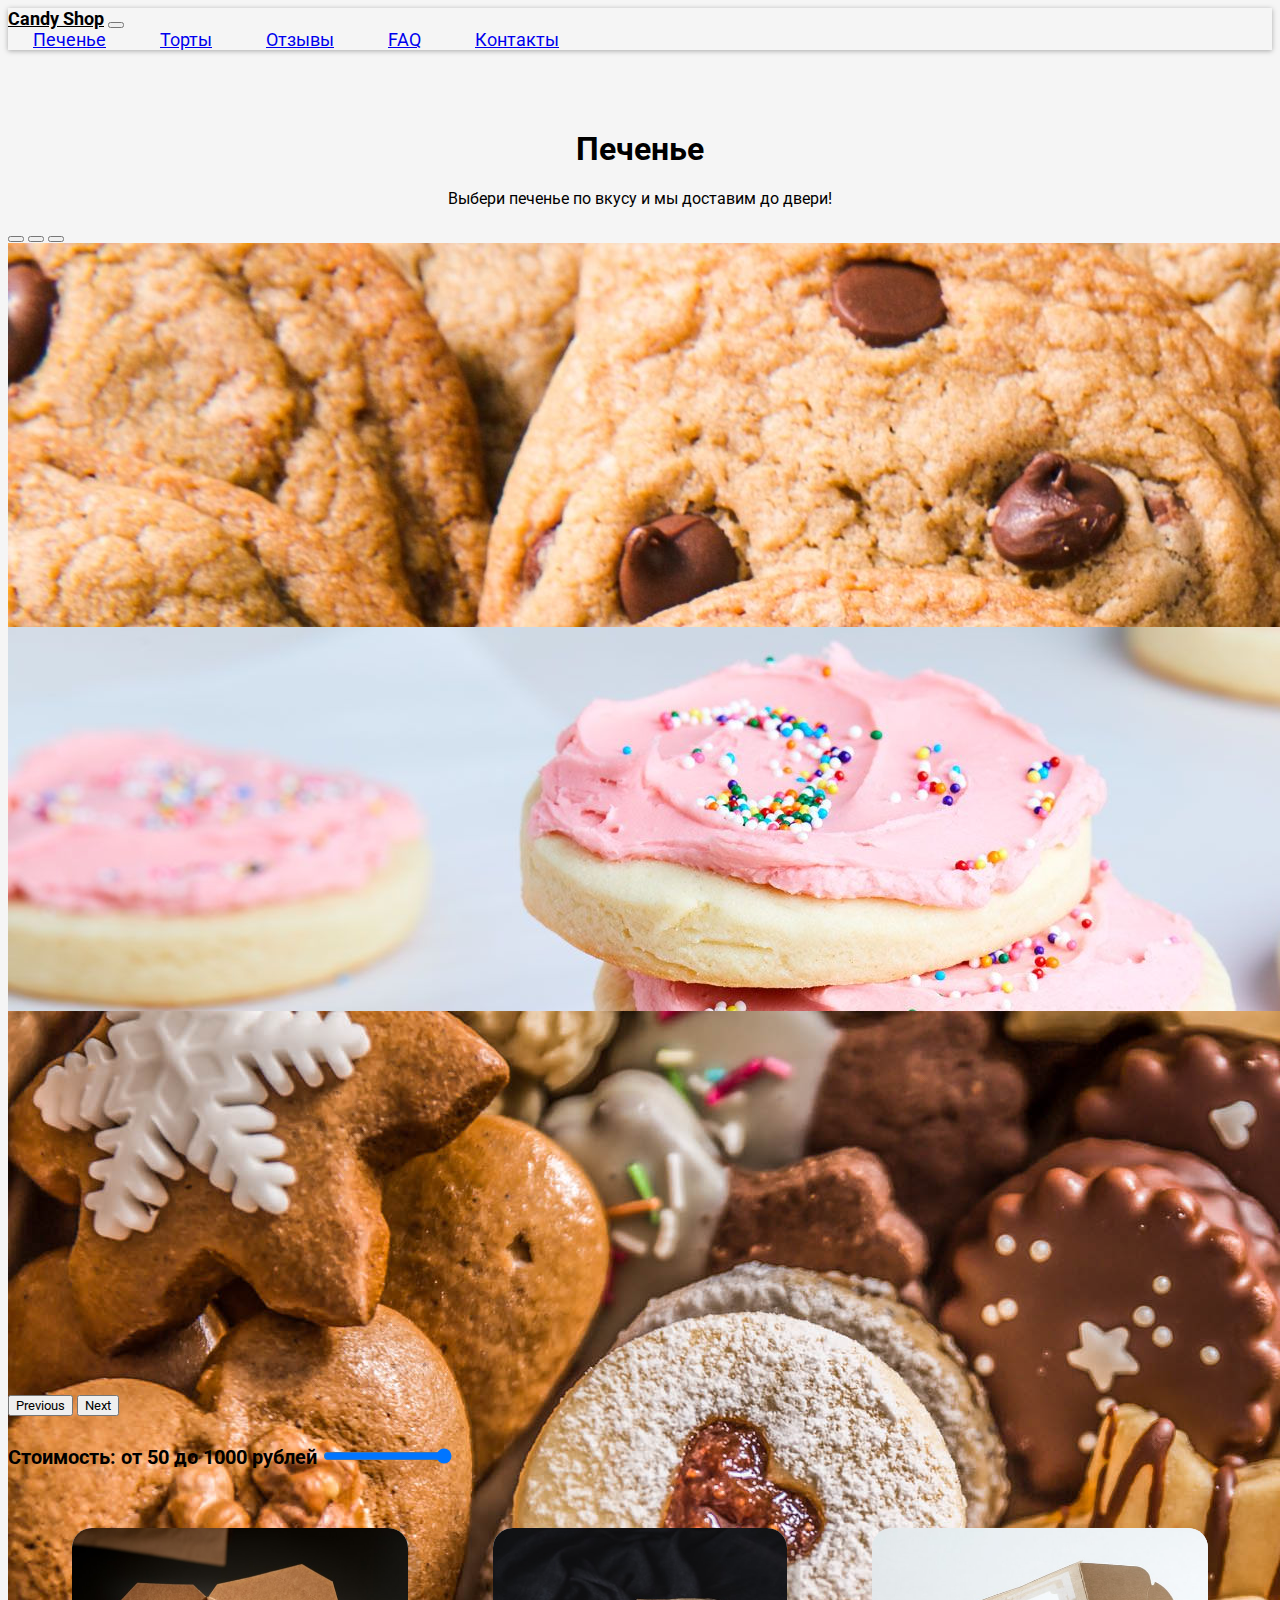
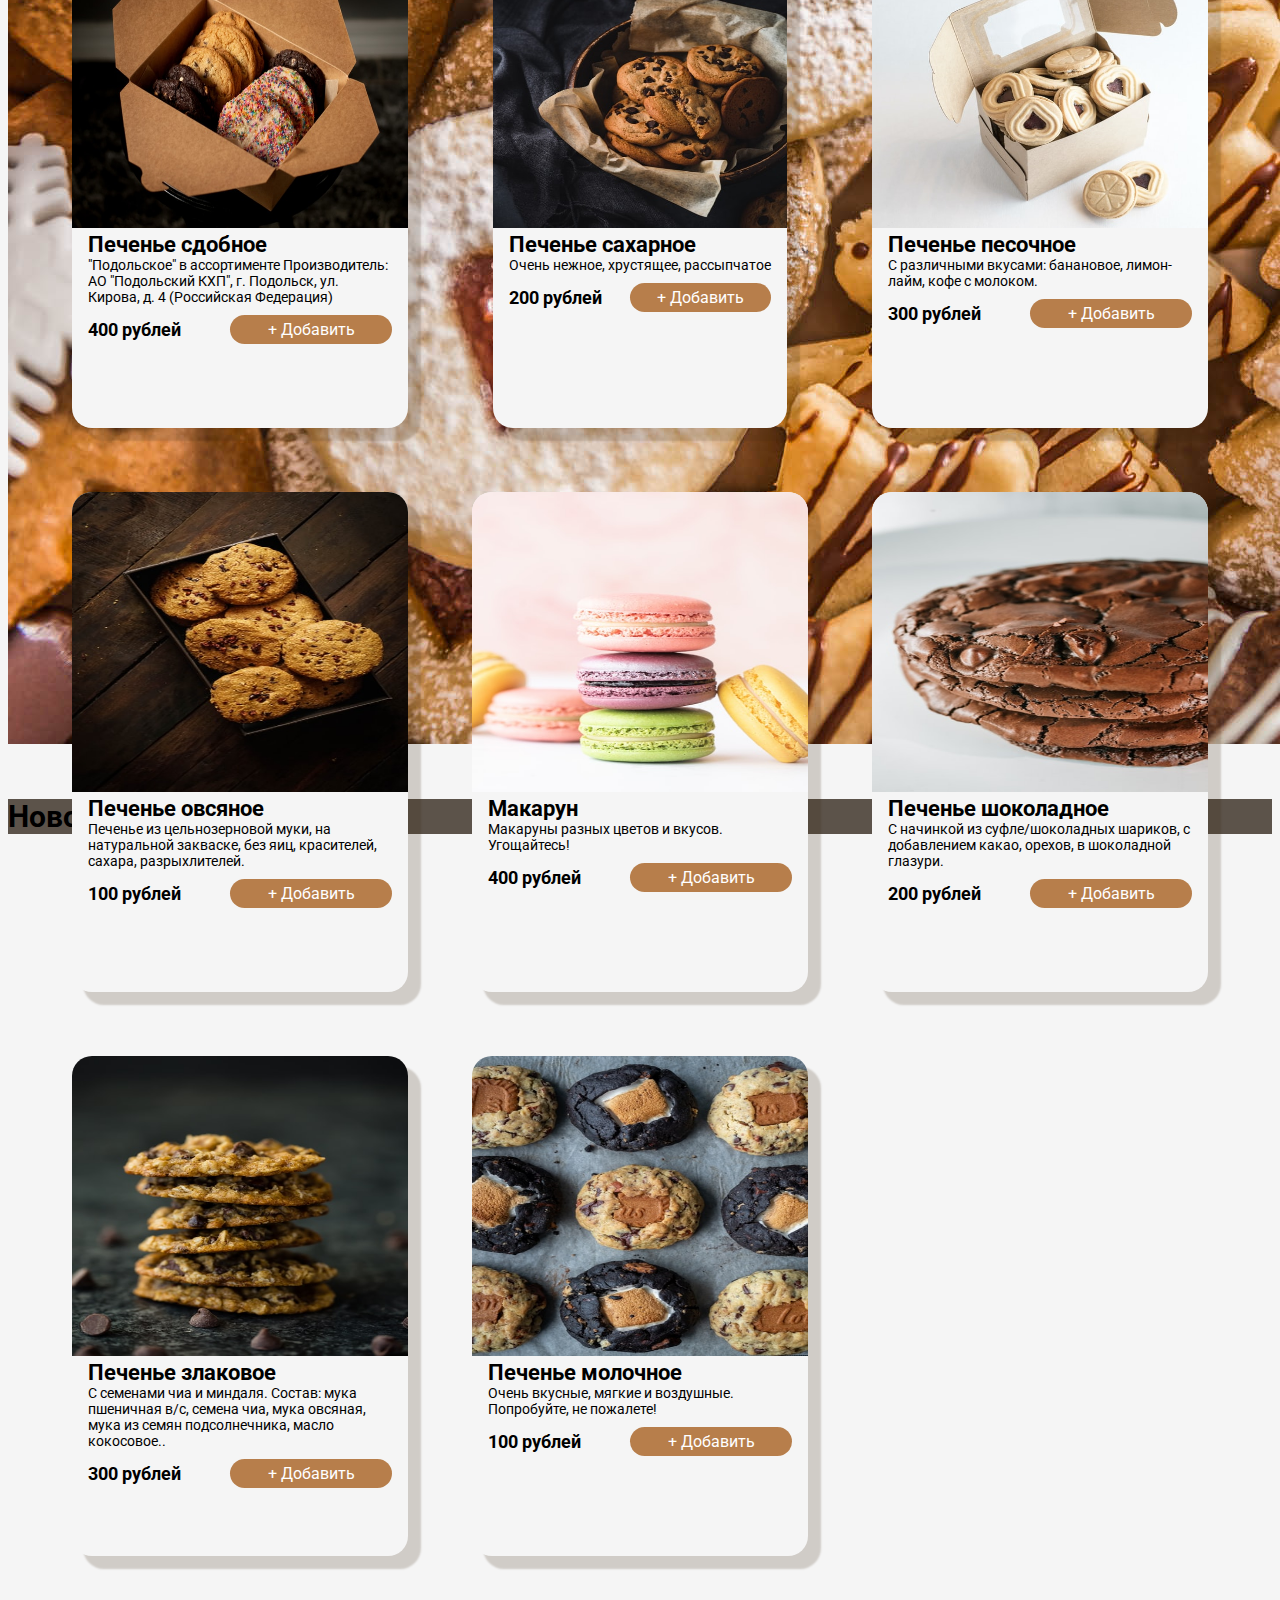
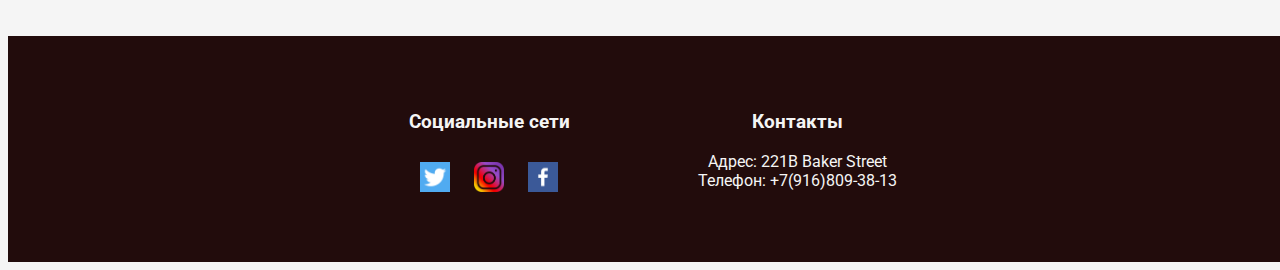
<file: index.html>
<!doctype html>
<html lang="en">

<head>
  <meta charset="utf-8">
  <meta name="viewport" content="width=device-width, initial-scale=1">

  <!-- Bootstrap CSS -->
  <link href="https://cdn.jsdelivr.net/npm/bootstrap@5.1.3/dist/css/bootstrap.min.css" rel="stylesheet"
    integrity="sha384-1BmE4kWBq78iYhFldvKuhfTAU6auU8tT94WrHftjDbrCEXSU1oBoqyl2QvZ6jIW3" crossorigin="anonymous">
  <link rel="stylesheet" href="styles.css" />
  <title>Candy shop</title>
</head>

<body>
  <!-- NAVBAR -->
  <nav class="navbar fixed-top navbar-expand-lg navbar-light bg-light">
    <div class="container-fluid">
      <a class="navbar-brand" href="#">Candy Shop</a>
      <button class="navbar-toggler" type="button" data-bs-toggle="collapse" data-bs-target="#navbarNavAltMarkup"
        aria-controls="navbarNavAltMarkup" aria-expanded="false" aria-label="Toggle navigation">
        <span class="navbar-toggler-icon"></span>
      </button>
      <div class="collapse navbar-collapse justify-content-center" id="navbarNavAltMarkup">
        <div class="navbar-nav">
          <a class="nav-link active" aria-current="page" href="./index.html">Печенье</a>
          <a class="nav-link" href="./cakes.html">Торты</a>
          <a class="nav-link" href="./reviews.html">Отзывы</a>
          <a class="nav-link" href="./faq.html">FAQ</a>
          <a class="nav-link" href="./about.html">Контакты</a>
        </div>
      </div>
    </div>
  </nav>

  <div class="main">
    <div class="container-fluid">
      <h1>Печенье</h1>
      <p class="subtitle">Выбери печенье по вкусу и мы доставим до двери!</p>
    </div>

    <!-- COROUSEL -->
    <div id="carouselExampleCaptions" class="carousel slide" data-bs-ride="carousel">
      <div class="carousel-indicators">
        <button type="button" data-bs-target="#carouselExampleCaptions" data-bs-slide-to="0" class="active"
          aria-current="true" aria-label="Slide 1"></button>
        <button type="button" data-bs-target="#carouselExampleCaptions" data-bs-slide-to="1"
          aria-label="Slide 2"></button>
        <button type="button" data-bs-target="#carouselExampleCaptions" data-bs-slide-to="2"
          aria-label="Slide 3"></button>
      </div>
      <div class="carousel-inner">
        <div class="carousel-item active">
          <img src="./images/cookies/cookie-6.jpg" class="d-block w-100" alt="...">
          <div class="carousel-caption d-none d-md-block">
            <h5>Granny's cookies</h5>
            <!-- <p>Some representative placeholder content for the first slide.</p> -->
          </div>
        </div>
        <div class="carousel-item">
          <img src="./images/cookies/cookie-7.jpg" class="d-block w-100" alt="...">
          <div class="carousel-caption d-none d-md-block">
            <h5>20% OFF</h5>
            <!-- <p>Some representative placeholder content for the second slide.</p> -->
          </div>
        </div>
        <div class="carousel-item">
          <img src="./images/cookies/cookie-8.jpg" class="d-block w-100" alt="...">
          <div class="carousel-caption d-none d-md-block">
            <h5>Новогодние скидки!</h5>
            <!-- <p>Some representative placeholder content for the third slide.</p> -->
          </div>
        </div>
      </div>
      <button class="carousel-control-prev" type="button" data-bs-target="#carouselExampleCaptions"
        data-bs-slide="prev">
        <span class="carousel-control-prev-icon" aria-hidden="true"></span>
        <span class="visually-hidden">Previous</span>
      </button>
      <button class="carousel-control-next" type="button" data-bs-target="#carouselExampleCaptions"
        data-bs-slide="next">
        <span class="carousel-control-next-icon" aria-hidden="true"></span>
        <span class="visually-hidden">Next</span>
      </button>
    </div>

    <br>

    <div class="container range-container">
      <label for="custom-range" class="form-label">Стоимость: от 50 до <span id="custom-range-value">1000</span>
        рублей</label>
      <input type="range" class="form-range" min="50" max="1000" value="1000" step="1" id="custom-range">
    </div>

    <br>

    <div class="menu">

      <div class="menu-item-card">
        <img src="./images/cookies/cookie-9.jpg" />
        <div class="card-body">
          <div class="front">
            <div class="card-title">
              Печенье сдобное
            </div>
            <div class="card-description">
              "Подольское" в ассортименте
Производитель: АО "Подольский КХП", г. Подольск, ул. Кирова, д. 4 (Российская Федерация)
            </div>
            <div class="card-purchaseRow">
              <div class="card-price">
                400 рублей
              </div>
              <div class="card-buyButton">
                + Добавить
              </div>
            </div>
          </div>
        </div>
      </div>

      <div class="menu-item-card">
        <img src="./images/cookies/cookie-1.jpg" />
        <div class="card-body">
          <div class="front">
            <div class="card-title">
              Печенье сахарное
            </div>
            <div class="card-description">
              Очень нежное, хрустящее, рассыпчатое
            </div>
            <div class="card-purchaseRow">
              <div class="card-price">
                200 рублей
              </div>
              <div class="card-buyButton">
                + Добавить
              </div>
            </div>
          </div>
        </div>
      </div>

      <div class="menu-item-card">
        <img src="./images/cookies/cookie-5.jpg" />
        <div class="card-body">
          <div class="front">
            <div class="card-title">
              Печенье песочное
            </div>
            <div class="card-description">
              С различными вкусами: банановое, лимон-лайм, кофе с молоком.
            </div>
            <div class="card-purchaseRow">
              <div class="card-price">
                300 рублей
              </div>
              <div class="card-buyButton">
                + Добавить
              </div>
            </div>
          </div>
        </div>
      </div>

      <div class="menu-item-card">
        <img src="./images/cookies/cookie-10.jpg" />
        <div class="card-body">
          <div class="front">
            <div class="card-title">
              Печенье овсяное
            </div>
            <div class="card-description">
              Печенье из цельнозерновой муки, на натуральной закваске, без яиц, красителей, сахара, разрыхлителей.
            </div>
            <div class="card-purchaseRow">
              <div class="card-price">
                100 рублей
              </div>
              <div class="card-buyButton">
                + Добавить
              </div>
            </div>
          </div>
        </div>
      </div>

      <div class="menu-item-card">
        <img src="./images/cookies/cookie-11.jpg" />
        <div class="card-body">
          <div class="front">
            <div class="card-title">
              Макарун
            </div>
            <div class="card-description">
              Макаруны разных цветов и вкусов. Угощайтесь!
            </div>
            <div class="card-purchaseRow">
              <div class="card-price">
                400 рублей
              </div>
              <div class="card-buyButton">
                + Добавить
              </div>
            </div>
          </div>
        </div>
      </div>

      <div class="menu-item-card">
        <img src="./images/cookies/cookie-12.jpg" />
        <div class="card-body">
          <div class="front">
            <div class="card-title">
              Печенье шоколадное
            </div>
            <div class="card-description">
              С начинкой из суфле/шоколадных шариков, с добавлением какао, орехов, в шоколадной глазури.
            </div>
            <div class="card-purchaseRow">
              <div class="card-price">
                200 рублей
              </div>
              <div class="card-buyButton">
                + Добавить
              </div>
            </div>
          </div>
        </div>
      </div>

      <div class="menu-item-card">
        <img src="./images/cookies/cookie-13.jpg" />
        <div class="card-body">
          <div class="front">
            <div class="card-title">
              Печенье злаковое
            </div>
            <div class="card-description">
              С семенами чиа и миндаля.
Состав: мука пшеничная в/с, семена чиа, мука овсяная, мука из семян подсолнечника, масло кокосовое..
            </div>
            <div class="card-purchaseRow">
              <div class="card-price">
                300 рублей
              </div>
              <div class="card-buyButton">
                + Добавить
              </div>
            </div>
          </div>
        </div>
      </div>

      <div class="menu-item-card">
        <img src="./images/cookies/cookie-14.jpg" />
        <div class="card-body">
          <div class="front">
            <div class="card-title">
              Печенье молочное
            </div>
            <div class="card-description">
              Очень вкусные, мягкие и воздушные. Попробуйте, не пожалете!
            </div>
            <div class="card-purchaseRow">
              <div class="card-price">
                100 рублей
              </div>
              <div class="card-buyButton">
                + Добавить
              </div>
            </div>
          </div>
        </div>
      </div>

    </div>
  </div>

  <footer>
    <div>
      <h3>Социальные сети</h3>
      <img src="./images/social media/twitter.png"/>
      <img src="./images/social media/instagram.png"/>
      <img src="./images/social media/facebook.png"/>
    </div>
    <div>
      <h3>Контакты</h3>
      <p>Адрес: 221B Baker Street<br>
        Телефон: +7(916)809-38-13
      </p>
    </div>
  </footer>

    <script src="https://cdn.jsdelivr.net/npm/bootstrap@5.1.3/dist/js/bootstrap.bundle.min.js"
      integrity="sha384-ka7Sk0Gln4gmtz2MlQnikT1wXgYsOg+OMhuP+IlRH9sENBO0LRn5q+8nbTov4+1p"
      crossorigin="anonymous"></script>
    <script src="script.js"></script>
</body>

</html>
</file>
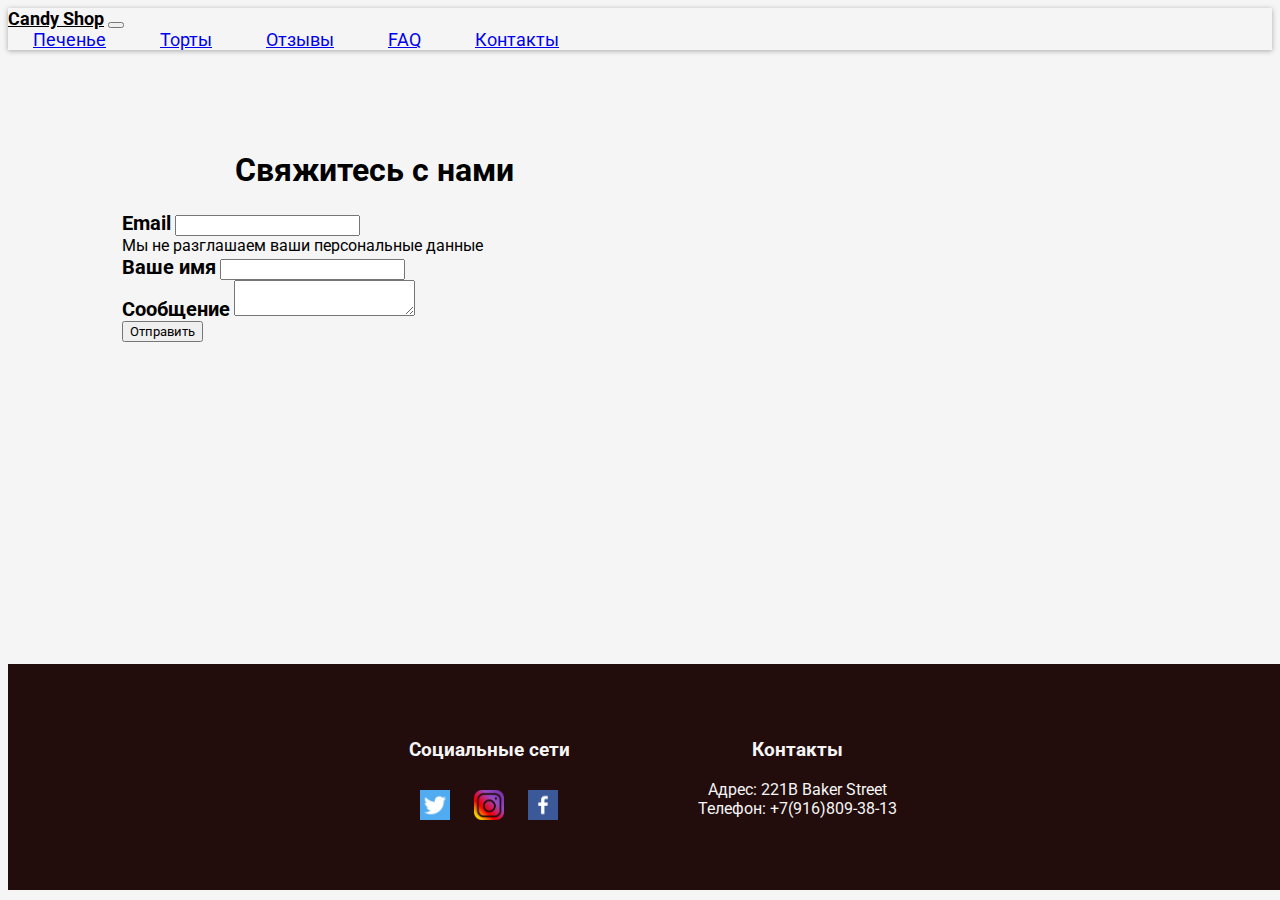
<file: about.html>
<!doctype html>
<html lang="en">

<head>
  <meta charset="utf-8">
  <meta name="viewport" content="width=device-width, initial-scale=1">

  <!-- Bootstrap CSS -->
  <link href="https://cdn.jsdelivr.net/npm/bootstrap@5.1.3/dist/css/bootstrap.min.css" rel="stylesheet"
    integrity="sha384-1BmE4kWBq78iYhFldvKuhfTAU6auU8tT94WrHftjDbrCEXSU1oBoqyl2QvZ6jIW3" crossorigin="anonymous">
  <link rel="stylesheet" href="styles.css" />
  <link rel="stylesheet" href="about.css" />
  <title>Candy shop</title>
</head>

<body>
  <!-- NAVBAR -->
  <nav class="navbar fixed-top navbar-expand-lg navbar-light bg-light">
    <div class="container-fluid">
      <a class="navbar-brand" href="#">Candy Shop</a>
      <button class="navbar-toggler" type="button" data-bs-toggle="collapse" data-bs-target="#navbarNavAltMarkup"
        aria-controls="navbarNavAltMarkup" aria-expanded="false" aria-label="Toggle navigation">
        <span class="navbar-toggler-icon"></span>
      </button>
      <div class="collapse navbar-collapse justify-content-center" id="navbarNavAltMarkup">
        <div class="navbar-nav">
          <a class="nav-link" aria-current="page" href="./index.html">Печенье</a>
          <a class="nav-link" href="./cakes.html">Торты</a>
          <a class="nav-link" href="./reviews.html">Отзывы</a>
          <a class="nav-link" href="./faq.html">FAQ</a>
          <a class="nav-link active" href="./about.html">Контакты</a>
        </div>
      </div>
    </div>
  </nav>

  <div class="main">
      <div class="container contacts">
          <div>
              <h1>Свяжитесь с нами</h1>
              <form>
                <div class="mb-3">
                  <label for="email" class="form-label">Email</label>
                  <input type="email" class="form-control" id="email" aria-describedby="emailHelp">
                  <div id="emailHelp" class="form-text">Мы не разглашаем ваши персональные данные</div>
                </div>
                <div class="mb-3">
                  <label for="name" class="form-label">Ваше имя</label>
                  <input type="text" class="form-control" id="name">
                </div>
                <div class="mb-3">
                 <label for="textInput" class="form-label">Сообщение</label>
                  <textarea type="text" class="form-control" id="textInput"></textarea>
                </div>
                <button type="submit" class="btn btn-dark">Отправить</button>
              </form>
          </div>
          <div>
            <iframe src="https://www.google.com/maps/embed?pb=!1m18!1m12!1m3!1d2482.424852453457!2d-0.16074438438523533!3d51.52376697963784!2m3!1f0!2f0!3f0!3m2!1i1024!2i768!4f13.1!3m3!1m2!1s0x48761acf33628211%3A0x445d7677a88322e1!2s221B%20Baker%20St%2C%20London%20NW1%206XE%2C%20UK!5e0!3m2!1sen!2sru!4v1638634112776!5m2!1sen!2sru" width="600" height="450" style="border:0;" allowfullscreen="" loading="lazy"></iframe>
          </div>
      </div>
  </div>

  <footer>
    <div>
      <h3>Социальные сети</h3>
      <img src="./images/social media/twitter.png"/>
      <img src="./images/social media/instagram.png"/>
      <img src="./images/social media/facebook.png"/>
    </div>
    <div>
      <h3>Контакты</h3>
      <p>Адрес: 221B Baker Street<br>
        Телефон: +7(916)809-38-13
      </p>
    </div>
  </footer>


    <script src="https://cdn.jsdelivr.net/npm/bootstrap@5.1.3/dist/js/bootstrap.bundle.min.js"
      integrity="sha384-ka7Sk0Gln4gmtz2MlQnikT1wXgYsOg+OMhuP+IlRH9sENBO0LRn5q+8nbTov4+1p"
      crossorigin="anonymous"></script>
</body>

</html>
</file>
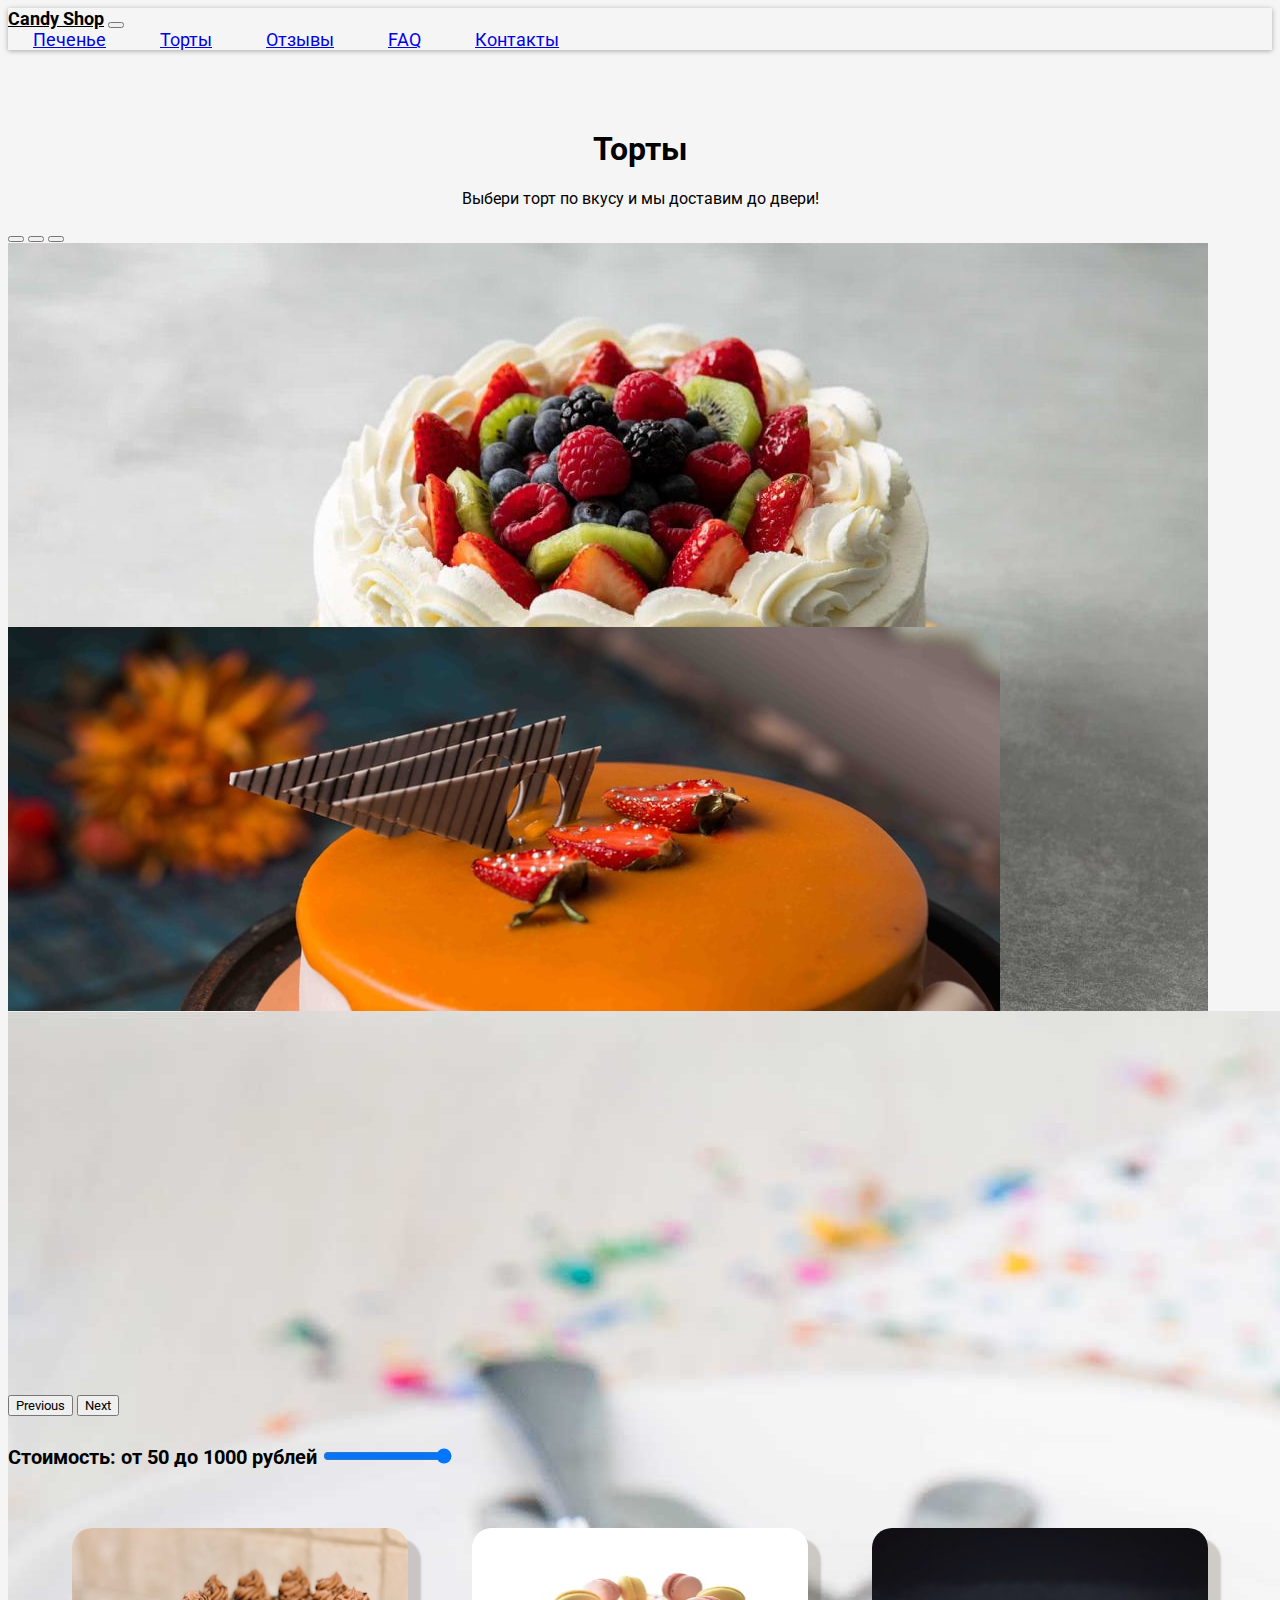
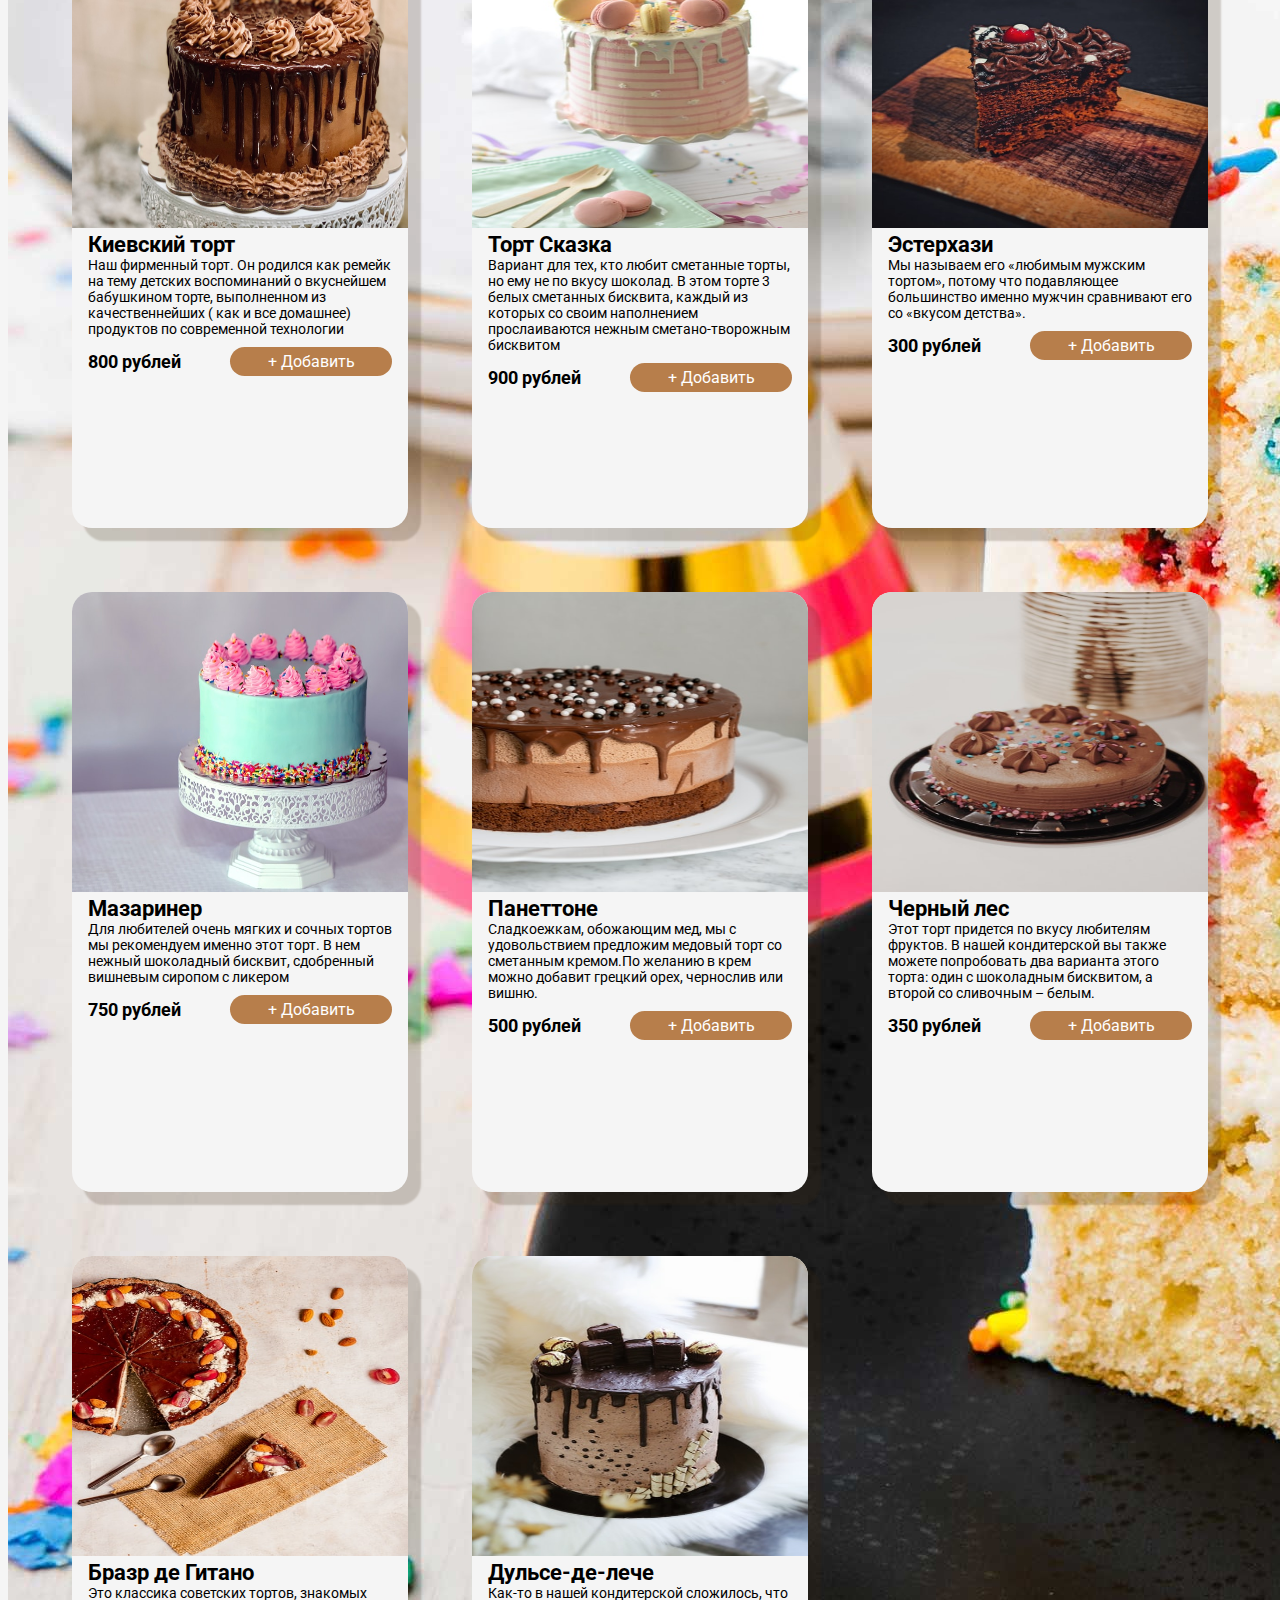
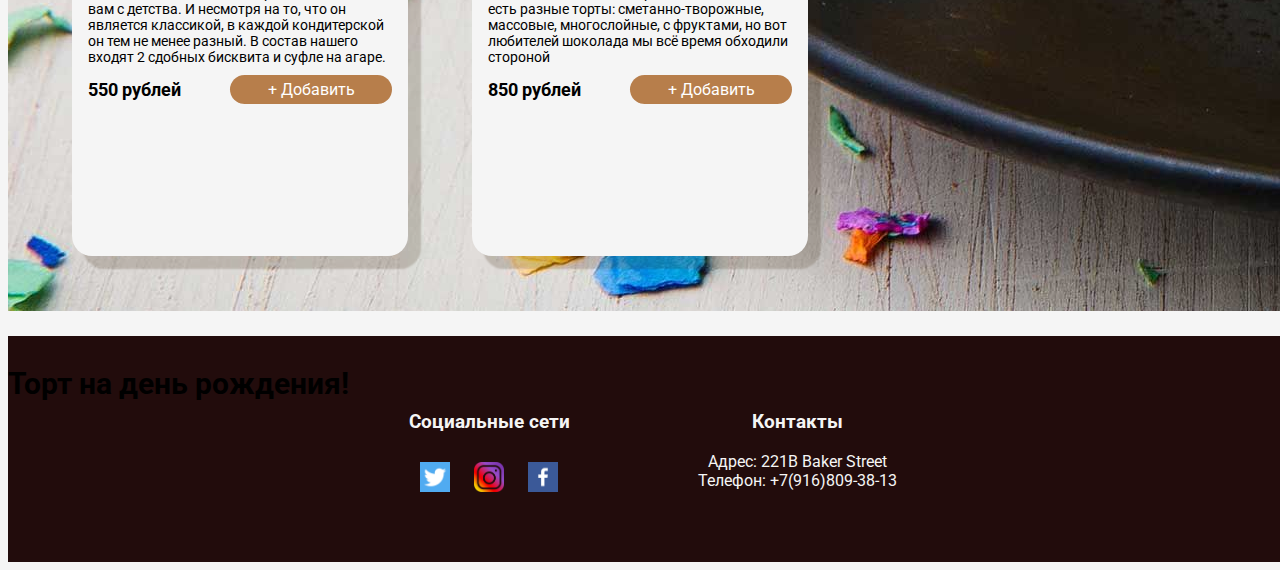
<file: cakes.html>
<!doctype html>
<html lang="en">

<head>
  <meta charset="utf-8">
  <meta name="viewport" content="width=device-width, initial-scale=1">

  <!-- Bootstrap CSS -->
  <link href="https://cdn.jsdelivr.net/npm/bootstrap@5.1.3/dist/css/bootstrap.min.css" rel="stylesheet"
    integrity="sha384-1BmE4kWBq78iYhFldvKuhfTAU6auU8tT94WrHftjDbrCEXSU1oBoqyl2QvZ6jIW3" crossorigin="anonymous">
  <link rel="stylesheet" href="styles.css" />
  <link rel="stylesheet" href="cakes.css" />
  <title>Candy shop</title>
</head>

<body>
  <!-- NAVBAR -->
  <nav class="navbar fixed-top navbar-expand-lg navbar-light bg-light">
    <div class="container-fluid">
      <a class="navbar-brand" href="#">Candy Shop</a>
      <button class="navbar-toggler" type="button" data-bs-toggle="collapse" data-bs-target="#navbarNavAltMarkup"
        aria-controls="navbarNavAltMarkup" aria-expanded="false" aria-label="Toggle navigation">
        <span class="navbar-toggler-icon"></span>
      </button>
      <div class="collapse navbar-collapse justify-content-center" id="navbarNavAltMarkup">
        <div class="navbar-nav">
          <a class="nav-link" aria-current="page" href="./index.html">Печенье</a>
          <a class="nav-link active" href="./cakes.html">Торты</a>
          <a class="nav-link" href="./reviews.html">Отзывы</a>
          <a class="nav-link" href="./faq.html">FAQ</a>
          <a class="nav-link" href="./about.html">Контакты</a>
        </div>
      </div>
    </div>
  </nav>

  <div class="main">
    <div class="container-fluid">
      <h1>Торты</h1>
      <p class="subtitle">Выбери торт по вкусу и мы доставим до двери!</p>
    </div>

    <!-- COROUSEL -->
    <div id="carouselExampleCaptions" class="carousel slide" data-bs-ride="carousel">
      <div class="carousel-indicators">
        <button type="button" data-bs-target="#carouselExampleCaptions" data-bs-slide-to="0" class="active"
          aria-current="true" aria-label="Slide 1"></button>
        <button type="button" data-bs-target="#carouselExampleCaptions" data-bs-slide-to="1"
          aria-label="Slide 2"></button>
        <button type="button" data-bs-target="#carouselExampleCaptions" data-bs-slide-to="2"
          aria-label="Slide 3"></button>
      </div>
      <div class="carousel-inner">
        <div class="carousel-item active">
          <img src="./images/cakes/cake-9.jpg" class="d-block w-100" alt="...">
          <div class="carousel-caption d-none d-md-block">
            <h5>Торты всего лишь за 300 рублей!</h5>
            <!-- <p>Some representative placeholder content for the first slide.</p> -->
          </div>
        </div>
        <div class="carousel-item">
          <img src="./images/cakes/cake-10.jpg" class="d-block w-100" alt="...">
          <div class="carousel-caption d-none d-md-block">
            <h5>Скидки до 35%</h5>
            <!-- <p>Some representative placeholder content for the second slide.</p> -->
          </div>
        </div>
        <div class="carousel-item">
          <img src="./images/cakes/cake-11.jpg" class="d-block w-100" alt="...">
          <div class="carousel-caption d-none d-md-block">
            <h5>Торт на день рождения!</h5>
            <!-- <p>Some representative placeholder content for the third slide.</p> -->
          </div>
        </div>
      </div>
      <button class="carousel-control-prev" type="button" data-bs-target="#carouselExampleCaptions"
        data-bs-slide="prev">
        <span class="carousel-control-prev-icon" aria-hidden="true"></span>
        <span class="visually-hidden">Previous</span>
      </button>
      <button class="carousel-control-next" type="button" data-bs-target="#carouselExampleCaptions"
        data-bs-slide="next">
        <span class="carousel-control-next-icon" aria-hidden="true"></span>
        <span class="visually-hidden">Next</span>
      </button>
    </div>

    <br>

    <div class="container range-container">
      <label for="custom-range" class="form-label">Стоимость: от 50 до <span id="custom-range-value">1000</span>
        рублей</label>
      <input type="range" class="form-range" min="50" max="1000" value="1000" step="1" id="custom-range">
    </div>

    <br>

    <div class="menu">

      <div class="menu-item-card">
        <img src="./images/cakes/cake-1.jpg" />
        <div class="card-body">
          <div class="front">
            <div class="card-title">
              Киевский торт
            </div>
            <div class="card-description">
              Наш фирменный торт. Он родился как ремейк на тему  детских воспоминаний о вкуснейшем бабушкином торте, выполненном из качественнейших ( как и все домашнее) продуктов по современной технологии
            </div>
            <div class="card-purchaseRow">
              <div class="card-price">
                800 рублей
              </div>
              <div class="card-buyButton">
                + Добавить
              </div>
            </div>
          </div>
        </div>
      </div>

      <div class="menu-item-card">
        <img src="./images/cakes/cake-2.jpg" />
        <div class="card-body">
          <div class="front">
            <div class="card-title">
              Торт Сказка
            </div>
            <div class="card-description">
              Вариант для тех, кто любит сметанные торты, но ему не по вкусу шоколад. В этом торте 3 белых сметанных бисквита, каждый из которых со своим наполнением прослаиваются нежным сметано-творожным бисквитом
            </div>
            <div class="card-purchaseRow">
              <div class="card-price">
                900 рублей
              </div>
              <div class="card-buyButton">
                + Добавить
              </div>
            </div>
          </div>
        </div>
      </div>

      <div class="menu-item-card">
        <img src="./images/cakes/cake-3.jpg" />
        <div class="card-body">
          <div class="front">
            <div class="card-title">
              Эстерхази
            </div>
            <div class="card-description">
              Мы называем его «любимым мужским тортом», потому что подавляющее большинство именно мужчин сравнивают его со «вкусом детства».
            </div>
            <div class="card-purchaseRow">
              <div class="card-price">
                300 рублей
              </div>
              <div class="card-buyButton">
                + Добавить
              </div>
            </div>
          </div>
        </div>
      </div>

      <div class="menu-item-card">
        <img src="./images/cakes/cake-4.jpg" />
        <div class="card-body">
          <div class="front">
            <div class="card-title">
              Мазаринер
            </div>
            <div class="card-description">
              Для любителей очень мягких и сочных тортов мы рекомендуем именно этот торт. В нем нежный шоколадный бисквит, сдобренный вишневым сиропом с ликером
            </div>
            <div class="card-purchaseRow">
              <div class="card-price">
                750 рублей
              </div>
              <div class="card-buyButton">
                + Добавить
              </div>
            </div>
          </div>
        </div>
      </div>

      <div class="menu-item-card">
        <img src="./images/cakes/cake-5.jpg" />
        <div class="card-body">
          <div class="front">
            <div class="card-title">
              Панеттоне
            </div>
            <div class="card-description">
              Сладкоежкам, обожающим мед, мы с удовольствием предложим медовый торт со сметанным кремом.По желанию в крем можно добавит грецкий орех, чернослив или вишню.
            </div>
            <div class="card-purchaseRow">
              <div class="card-price">
                500 рублей
              </div>
              <div class="card-buyButton">
                + Добавить
              </div>
            </div>
          </div>
        </div>
      </div>

      <div class="menu-item-card">
        <img src="./images/cakes/cake-6.jpg" />
        <div class="card-body">
          <div class="front">
            <div class="card-title">
              Черный лес
            </div>
            <div class="card-description">
              Этот торт придется по вкусу любителям фруктов. В нашей кондитерской вы также можете попробовать два варианта этого торта: один с шоколадным бисквитом, а второй со сливочным – белым.
            </div>
            <div class="card-purchaseRow">
              <div class="card-price">
                350 рублей
              </div>
              <div class="card-buyButton">
                + Добавить
              </div>
            </div>
          </div>
        </div>
      </div>

      <div class="menu-item-card">
        <img src="./images/cakes/cake-7.jpg" />
        <div class="card-body">
          <div class="front">
            <div class="card-title">
              Бразр де Гитано
            </div>
            <div class="card-description">
              Это классика советских тортов, знакомых вам с детства. И несмотря на то, что он является классикой, в каждой кондитерской он тем не менее разный. В состав нашего входят 2 сдобных бисквита и суфле на агаре.
            </div>
            <div class="card-purchaseRow">
              <div class="card-price">
                550 рублей
              </div>
              <div class="card-buyButton">
                + Добавить
              </div>
            </div>
          </div>
        </div>
      </div>

      <div class="menu-item-card">
        <img src="./images/cakes/cake-8.jpg" />
        <div class="card-body">
          <div class="front">
            <div class="card-title">
              Дульсе-де-лече
            </div>
            <div class="card-description">
              Как-то в нашей кондитерской сложилось, что есть разные торты: сметанно-творожные, массовые, многослойные, с фруктами, но вот любителей шоколада мы всё время обходили стороной
            </div>
            <div class="card-purchaseRow">
              <div class="card-price">
                850 рублей
              </div>
              <div class="card-buyButton">
                + Добавить
              </div>
            </div>
          </div>
        </div>
      </div>

    </div>
  </div>

  <footer>
    <div>
      <h3>Социальные сети</h3>
      <img src="./images/social media/twitter.png"/>
      <img src="./images/social media/instagram.png"/>
      <img src="./images/social media/facebook.png"/>
    </div>
    <div>
      <h3>Контакты</h3>
      <p>Адрес: 221B Baker Street<br>
        Телефон: +7(916)809-38-13
      </p>
    </div>
  </footer>

    <script src="https://cdn.jsdelivr.net/npm/bootstrap@5.1.3/dist/js/bootstrap.bundle.min.js"
      integrity="sha384-ka7Sk0Gln4gmtz2MlQnikT1wXgYsOg+OMhuP+IlRH9sENBO0LRn5q+8nbTov4+1p"
      crossorigin="anonymous"></script>
    <script src="script.js"></script>
</body>

</html>
</file>
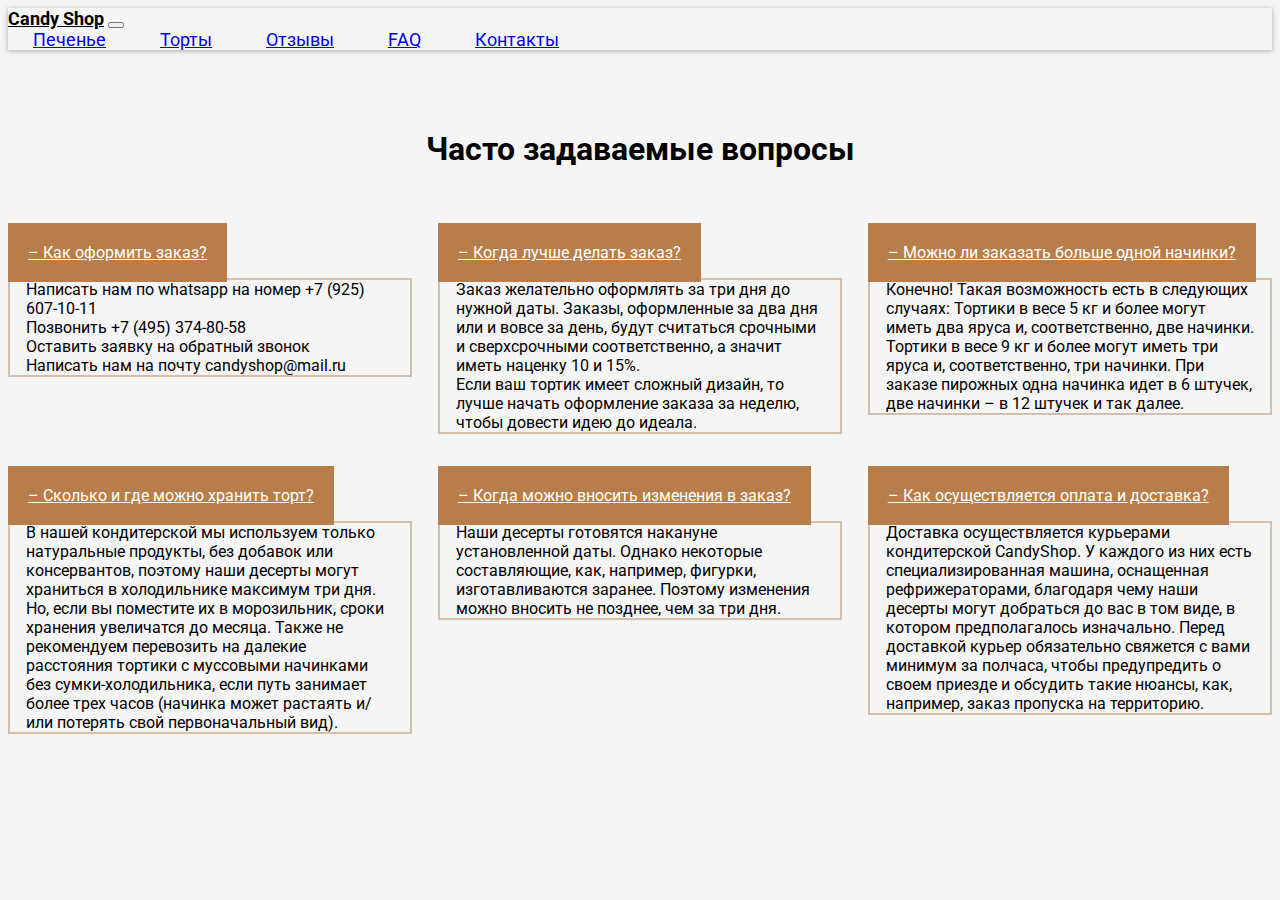
<file: faq.html>
<!doctype html>
<html lang="en">

<head>
  <meta charset="utf-8">
  <meta name="viewport" content="width=device-width, initial-scale=1">

  <!-- Bootstrap CSS -->
  <link href="https://cdn.jsdelivr.net/npm/bootstrap@5.1.3/dist/css/bootstrap.min.css" rel="stylesheet"
    integrity="sha384-1BmE4kWBq78iYhFldvKuhfTAU6auU8tT94WrHftjDbrCEXSU1oBoqyl2QvZ6jIW3" crossorigin="anonymous">
  <link rel="stylesheet" href="styles.css" />
  <link rel="stylesheet" href="faq.css" />
  <title>Candy shop</title>
</head>

<body>
  <!-- NAVBAR -->
  <nav class="navbar fixed-top navbar-expand-lg navbar-light bg-light">
    <div class="container-fluid">
      <a class="navbar-brand" href="#">Candy Shop</a>
      <button class="navbar-toggler" type="button" data-bs-toggle="collapse" data-bs-target="#navbarNavAltMarkup"
        aria-controls="navbarNavAltMarkup" aria-expanded="false" aria-label="Toggle navigation">
        <span class="navbar-toggler-icon"></span>
      </button>
      <div class="collapse navbar-collapse justify-content-center" id="navbarNavAltMarkup">
        <div class="navbar-nav">
          <a class="nav-link" aria-current="page" href="./index.html">Печенье</a>
          <a class="nav-link" href="./cakes.html">Торты</a>
          <a class="nav-link" href="./reviews.html">Отзывы</a>
          <a class="nav-link active" href="./faq.html">FAQ</a>
          <a class="nav-link" href="./about.html">Контакты</a>
        </div>
      </div>
    </div>
  </nav>

  <div class="main">
      <h1>Часто задаваемые вопросы</h1>
      <br><br>
      <div class="container questions">
          <div class="question">
            <p>
                <a class="btn" data-bs-toggle="collapse" href="#q1" role="button" aria-expanded="false" aria-controls="q1">
                  – Как оформить заказ?
                </a>
              </p>
              <div class="collapse" id="q1">
                <div class="card card-body">
                  Написать нам по whatsapp на номер +7 (925) 607-10-11<br>
Позвонить +7 (495) 374-80-58 <br>
Оставить заявку на обратный звонок <br>
Написать нам на почту candyshop@mail.ru
                </div>
              </div>
          </div>
         
          <div class="question">
            <p>
                <a class="btn" data-bs-toggle="collapse" href="#q2" role="button" aria-expanded="false" aria-controls="q2">
                  – Когда лучше делать заказ?
                </a>
              </p>
              <div class="collapse" id="q2">
                <div class="card card-body">
                  Заказ желательно оформлять за три дня до нужной даты. Заказы, оформленные за два дня или и вовсе за день, будут считаться срочными и сверхсрочными соответственно, а значит иметь наценку 10 и 15%.
<br>
Если ваш тортик имеет сложный дизайн, то лучше начать оформление заказа за неделю, чтобы довести идею до идеала.
                </div>
              </div>
          </div>

          <div class="question">
            <p>
                <a class="btn" data-bs-toggle="collapse" href="#q3" role="button" aria-expanded="false" aria-controls="q3">
                  – Можно ли заказать больше одной начинки?
                </a>
              </p>
              <div class="collapse" id="q3">
                <div class="card card-body">
                  Конечно! Такая возможность есть в следующих случаях:

Тортики в весе 5 кг и более могут иметь два яруса и, соответственно, две начинки.
Тортики в весе 9 кг и более могут иметь три яруса и, соответственно, три начинки.

При заказе пирожных одна начинка идет в 6 штучек, две начинки – в 12 штучек и так далее.
                </div>
              </div>
          </div>

          <div class="question">
            <p>
                <a class="btn" data-bs-toggle="collapse" href="#q4" role="button" aria-expanded="false" aria-controls="q4">
                  – Сколько и где можно хранить торт?
                </a>
              </p>
              <div class="collapse" id="q4">
                <div class="card card-body">
                  В нашей кондитерской мы используем только натуральные продукты, без добавок или консервантов, поэтому наши десерты могут храниться в холодильнике максимум три дня. Но, если вы поместите их в морозильник, сроки хранения увеличатся до месяца.

Также не рекомендуем перевозить на далекие расстояния тортики с муссовыми начинками без сумки-холодильника, если путь занимает более трех часов (начинка может растаять и/или потерять свой первоначальный вид).
                </div>
              </div>
          </div>

          <div class="question">
            <p>
                <a class="btn" data-bs-toggle="collapse" href="#q5" role="button" aria-expanded="false" aria-controls="q5">
                  – Когда можно вносить изменения в заказ?                </a>
              </p>
              <div class="collapse" id="q5">
                <div class="card card-body">
                  Наши десерты готовятся накануне установленной даты. Однако некоторые составляющие, как, например, фигурки, изготавливаются заранее. Поэтому изменения можно вносить не позднее, чем за три дня.                </div>
              </div>
          </div>

          <div class="question">
            <p>
                <a class="btn" data-bs-toggle="collapse" href="#q6" role="button" aria-expanded="false" aria-controls="q6">
                  – Как осуществляется оплата и доставка?                </a>
              </p>
              <div class="collapse" id="q6">
                <div class="card card-body">
         
                  Доставка осуществляется курьерами кондитерской CandyShop. У каждого из них есть специализированная машина, оснащенная рефрижераторами, благодаря чему наши десерты могут добраться до вас в том виде, в котором предполагалось изначально.
                  
                  Перед доставкой курьер обязательно свяжется с вами минимум за полчаса, чтобы предупредить о своем приезде и обсудить такие нюансы, как, например, заказ пропуска на территорию.                </div>
              </div>
          </div>
      </div>
  </div>

    <script src="https://cdn.jsdelivr.net/npm/bootstrap@5.1.3/dist/js/bootstrap.bundle.min.js"
      integrity="sha384-ka7Sk0Gln4gmtz2MlQnikT1wXgYsOg+OMhuP+IlRH9sENBO0LRn5q+8nbTov4+1p"
      crossorigin="anonymous"></script>
</body>

</html>
</file>
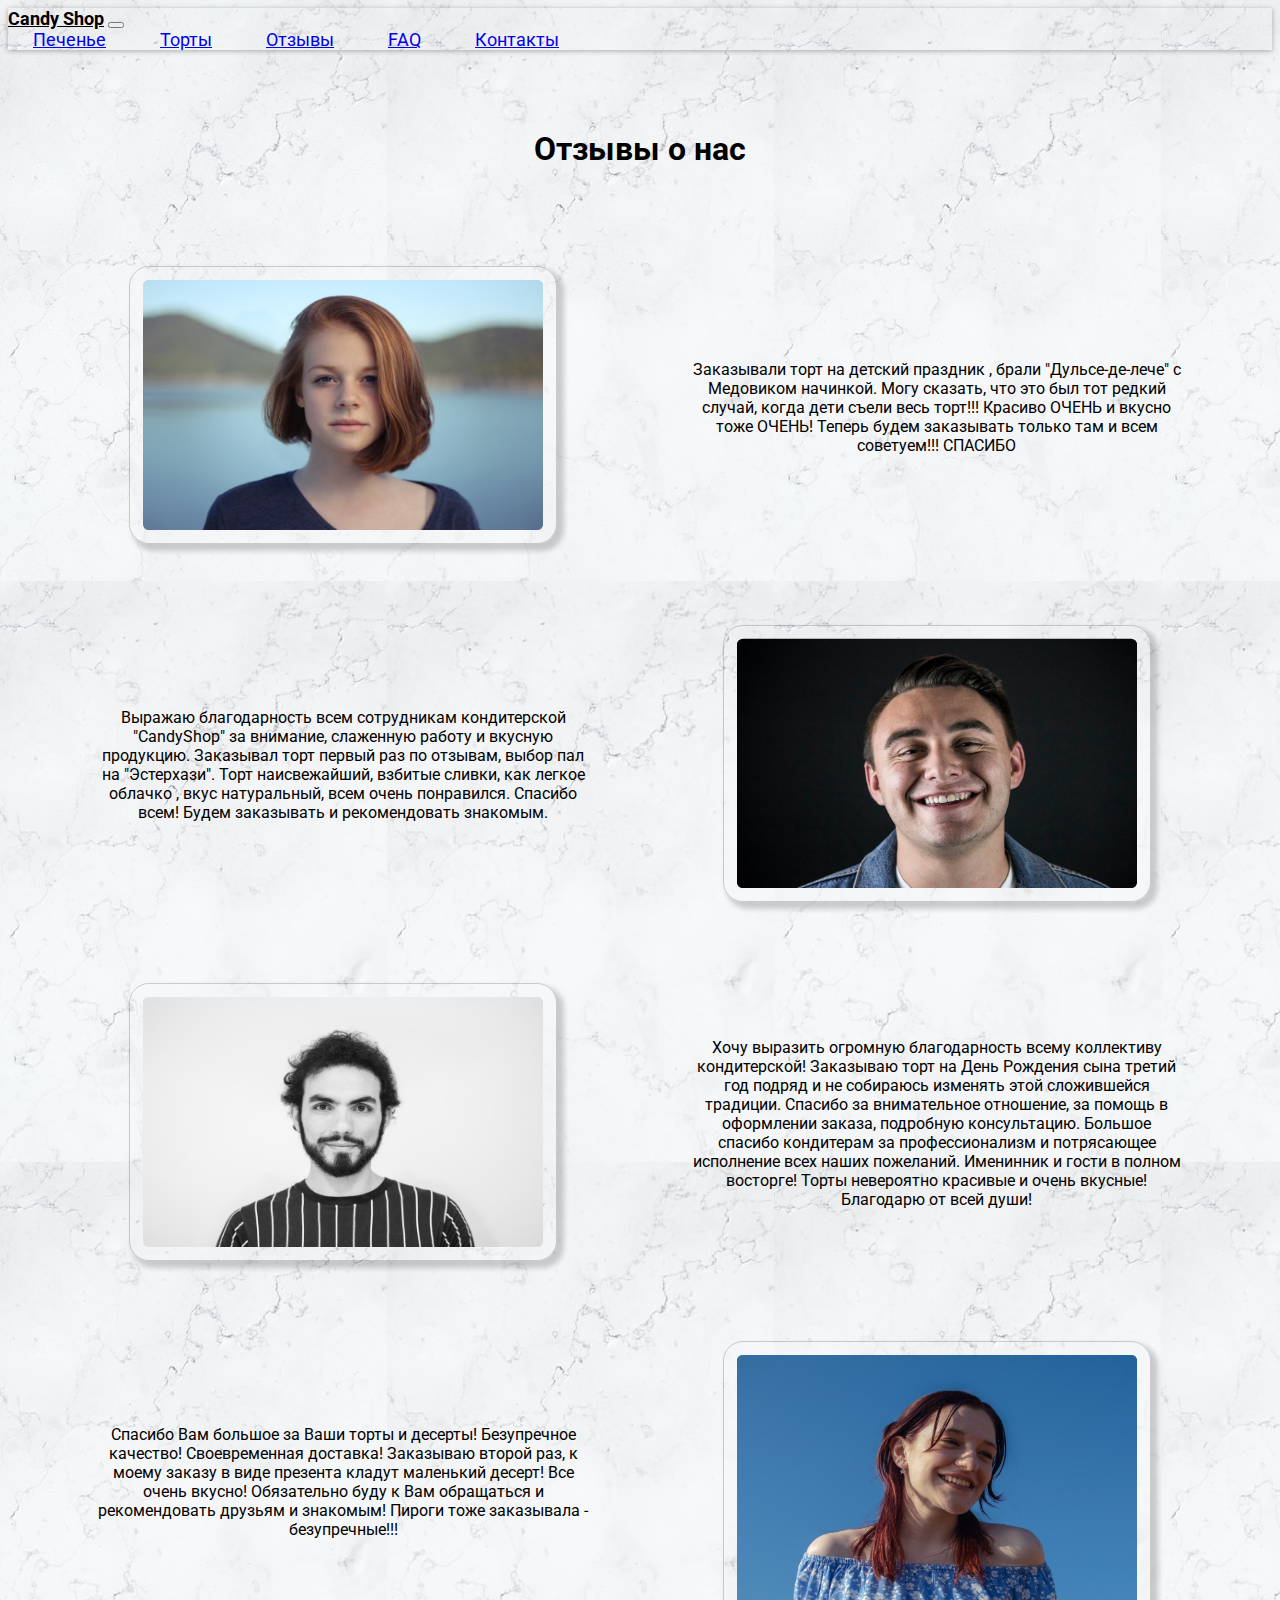
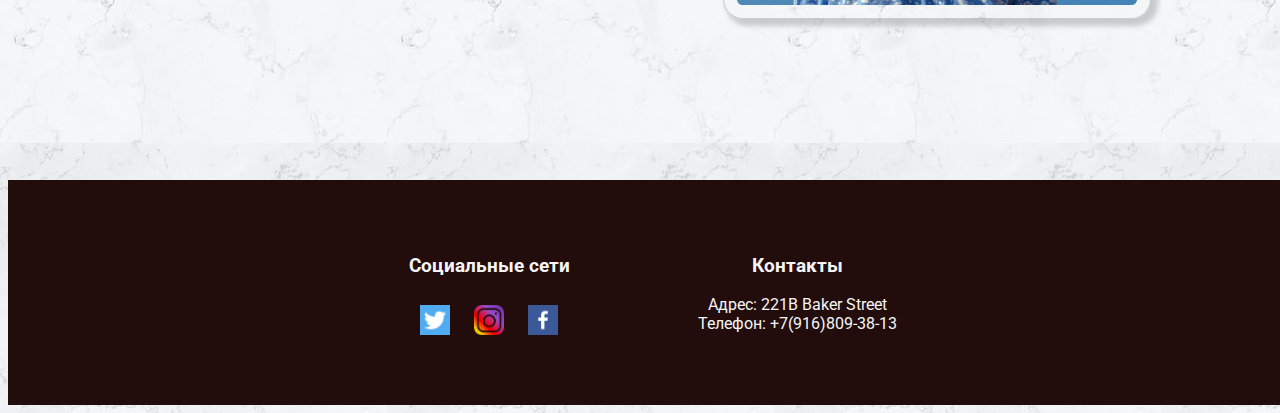
<file: reviews.html>
<!doctype html>
<html lang="en">

<head>
  <meta charset="utf-8">
  <meta name="viewport" content="width=device-width, initial-scale=1">

  <!-- Bootstrap CSS -->
  <link href="https://cdn.jsdelivr.net/npm/bootstrap@5.1.3/dist/css/bootstrap.min.css" rel="stylesheet"
    integrity="sha384-1BmE4kWBq78iYhFldvKuhfTAU6auU8tT94WrHftjDbrCEXSU1oBoqyl2QvZ6jIW3" crossorigin="anonymous">
  <link rel="stylesheet" href="styles.css" />
  <link rel="stylesheet" href="reviews.css" />
  <title>Candy shop</title>
</head>

<body>
  <!-- NAVBAR -->
  <nav class="navbar fixed-top navbar-expand-lg navbar-light bg-light">
    <div class="container-fluid">
      <a class="navbar-brand" href="#">Candy Shop</a>
      <button class="navbar-toggler" type="button" data-bs-toggle="collapse" data-bs-target="#navbarNavAltMarkup"
        aria-controls="navbarNavAltMarkup" aria-expanded="false" aria-label="Toggle navigation">
        <span class="navbar-toggler-icon"></span>
      </button>
      <div class="collapse navbar-collapse justify-content-center" id="navbarNavAltMarkup">
        <div class="navbar-nav">
          <a class="nav-link" aria-current="page" href="./index.html">Печенье</a>
          <a class="nav-link" href="./cakes.html">Торты</a>
          <a class="nav-link active" href="./reviews.html">Отзывы</a>
          <a class="nav-link" href="./faq.html">FAQ</a>
          <a class="nav-link" href="./about.html">Контакты</a>
        </div>
      </div>
    </div>
  </nav>

  <div class="main">
    <div class="container-fluid">
      <h1>Отзывы о нас</h1>
    </div>

    <div class="reviews">

        <div class="image">
            <img src="./images/reviews/person-1.jpg"/>
        </div>
        <div class="review">
            <p>
              Заказывали торт на детский праздник , брали "Дульсе-де-лече" с Медовиком начинкой. Могу сказать, что это был тот редкий случай, когда дети съели весь торт!!! Красиво ОЧЕНЬ и вкусно тоже ОЧЕНЬ!  Теперь будем заказывать только там и всем советуем!!! СПАСИБО
            </p>
        </div>
    

        <div class="review">
          <p>
            Выражаю благодарность всем сотрудникам кондитерской "CandyShop" за внимание, слаженную работу и вкусную продукцию. Заказывал торт первый раз по отзывам, выбор пал на "Эстерхази". Торт наисвежайший, взбитые сливки, как легкое облачко  , вкус натуральный, всем очень понравился. Спасибо всем! Будем заказывать и рекомендовать знакомым.
          </p>
        </div>
        <div class="image">
          <img src="./images/reviews/person-2.jpg"/>
        </div>


        <div class="image">
          <img src="./images/reviews/person-3.jpg"/>
        </div>
        <div class="review">
            <p>
              Хочу выразить огромную благодарность всему коллективу кондитерской! Заказываю торт на День Рождения сына третий год подряд и не собираюсь изменять этой сложившейся традиции. Спасибо за внимательное отношение, за помощь в оформлении заказа, подробную консультацию. Большое спасибо кондитерам за профессионализм и потрясающее исполнение всех наших пожеланий. Именинник и гости в полном восторге! Торты невероятно красивые и очень вкусные! Благодарю от всей души!
            </p>
        </div>


        <div class="review">
          <p>
            Спасибо Вам большое за Ваши торты и десерты! Безупречное качество! Своевременная доставка! Заказываю второй раз, к моему заказу в виде презента кладут маленький десерт! Все очень вкусно! Обязательно буду к Вам обращаться и рекомендовать друзьям и знакомым! Пироги тоже заказывала - безупречные!!!
          </p>
        </div>
        <div class="image">
          <img src="./images/reviews/person-4.jpg"/>
        </div>

    </div>
  </div>

  <footer>
    <div>
      <h3>Социальные сети</h3>
      <img src="./images/social media/twitter.png"/>
      <img src="./images/social media/instagram.png"/>
      <img src="./images/social media/facebook.png"/>
    </div>
    <div>
      <h3>Контакты</h3>
      <p>Адрес: 221B Baker Street<br>
        Телефон: +7(916)809-38-13
      </p>
    </div>
  </footer>

    <script src="https://cdn.jsdelivr.net/npm/bootstrap@5.1.3/dist/js/bootstrap.bundle.min.js"
      integrity="sha384-ka7Sk0Gln4gmtz2MlQnikT1wXgYsOg+OMhuP+IlRH9sENBO0LRn5q+8nbTov4+1p"
      crossorigin="anonymous"></script>
    <script src="script.js"></script>
</body>

</html>
</file>
<file: styles.css>
@import url('https://fonts.googleapis.com/css2?family=Roboto&display=swap');

@media(min-width: 300px){
    .menu{
        display: grid;
        justify-items: center;
        grid-template-columns: 1fr;
        gap: 5vw;
    }
}

@media(min-width: 700px){
    .menu{
        display: grid;
        grid-template-columns: 1fr 1fr;
        gap: 5vw;
    }
}

@media(min-width: 1050px){
    .menu{
        display: grid;
        grid-template-columns: 1fr 1fr 1fr;
        gap: 5vw;
    }
}

@media(min-width: 1450px){
    .menu{
        display: grid;
        grid-template-columns: 1fr 1fr 1fr 1fr;
        gap: 5vw;
    }
}
body{
    background-color: whitesmoke;
}

/* NAVBAR */
*{
    font-family: 'Roboto', sans-serif;
}
.navbar-brand{
    color:black !important;
    font-size: large;
    font-weight: bold;
}
.navbar{
    box-shadow: 0px 1px 5px rgb(168, 168, 168);
}
.nav-link{
    transition: all 0.35s ease-in;
    padding: 0px 25px !important;
    font-size: 18px;
}
.nav-link:hover{
    color: rgb(124, 49, 49) !important;
}

/* MAIN */

.main{
    margin: 80px 0px;
}
.main h1{
    text-align: center;
    font-weight: bold;
}
.main .subtitle{
    text-align: center;
}
.carousel-item {
    height: 30vw;
}
.carousel-caption h5 {
    background-color: rgb(27, 14, 2, 0.7);
    font-weight: bold;
    font-size: 30px;
}

.menu{
    margin: 5vw;
    margin-top: 40px;
}
.menu-item-card {
    box-shadow: 12px 12px 2px 1px rgba(59, 39, 16, 0.2);
    border-radius: 20px;
    min-width: 280px;
    max-width: 350px;
    height:500px;
    background-color: whitesmoke;
    position: relative;
}

.menu-item-card img{
    border: none;
    width: 100%;
    height: 300px;
    border-radius: 20px 20px 0px 0px;
}

.card-body {
    display: flex;
    flex-direction: column;
    padding-left: 16px;
    padding-right: 16px;
}

.card-title {
    font-size: 22px;
    font-weight: bold;
}

.card-description {
    font-size: 14px;
}

.card-price {
    font-size: 18px;
    font-weight: bold;
    flex: 1
}

.card-purchaseRow {
    padding-top: 10px;
    display: flex;
    align-items: center;
    justify-content: space-between;
}

.card-buyButton {
    background-color: #B77E4B;
    color: white;
    border-radius: 20px;
    padding: 5px 10px 5px 10px;
    display: flex;
    justify-content: center;
    flex: 1;
    cursor: pointer;
    transition: 0.3s;
}

.card-buyButton:hover {
    background-color: #8f623a;
}

.hidden {
    display: none !important;
}

.range-container {
    padding-top: 10px;
}

.form-label {
    font-size: 20px;
    font-weight: bold;
}

footer{
    width: 100%;
    padding: 1vw;
    height: 200px;
    align-items: center;
    color: whitesmoke;
    display: flex;
    justify-content: center;
    gap: 10vw;
    background-color: rgb(34, 12, 12);
}
footer div{
text-align: center;
}
footer img{
    margin: 10px;
    height: 30px;
    width: 30px;
}
</file>
<file: about.css>
@media(max-width: 1140px){
    .contacts div{
        flex-basis: 100%;
        justify-content: center;
    }
}

@media(min-width: 1140px){
    .contacts div{
        flex-basis: 40%;
    }
}

.contacts{
    display: flex;
    gap: 2vw;
    flex-wrap: wrap;
    justify-content: center;
}
iframe{
    width: 100% !important;
}
</file>
<file: cakes.css>
.menu-item-card{
    height: 600px;
}
</file>
<file: faq.css>
@media(max-width: 800px){
    .questions{
        grid-template-columns: 1fr;
    }
}
@media(min-width: 800px){
    .questions{
        grid-template-columns: 1fr 1fr;
    }
}

@media(min-width: 1200px){
    .questions{
        grid-template-columns: 1fr 1fr 1fr;
    }
}

.questions{
    display: grid;
    gap: 2vw;
}

.btn{
    width: 100%;
    color:white;
    padding: 20px;
    background-color: #B77E4B !important;
}
.btn:hover{
    color:white!important;
    background-color: #8f6138 !important;
}
.card-body{
   border: 2px solid #d3bfae;
   margin-bottom: 10px;
}
</file>
<file: reviews.css>
@media(max-width: 900px){
    .reviews{
        grid-template-columns: 1fr;
    }
    .reviews div:nth-child(even){
        border-bottom: 2px dashed rgb(204, 201, 201);
    }
}

@media(min-width: 900px){
    .reviews{
        grid-template-columns: 1fr 1fr;
    }
}

body{
    background-image: url(./images/bg.jpg);
}

.reviews {
    display: grid;
    text-align: center;
    padding: 3vw;
}
.review {
    display: flex;
    align-items: center;
    padding: 1vw;
    margin: 3vw;
}
.reviews img{
    width: 400px;
    height: 250px;
    padding: 1vw;
    margin: 3vw;
    border-radius: 20px;
    border: 1px solid rgba(32, 32, 32, 0.2);
    box-shadow: 5px 5px 5px 2px rgba(32, 32, 32, 0.2);
}
</file>
